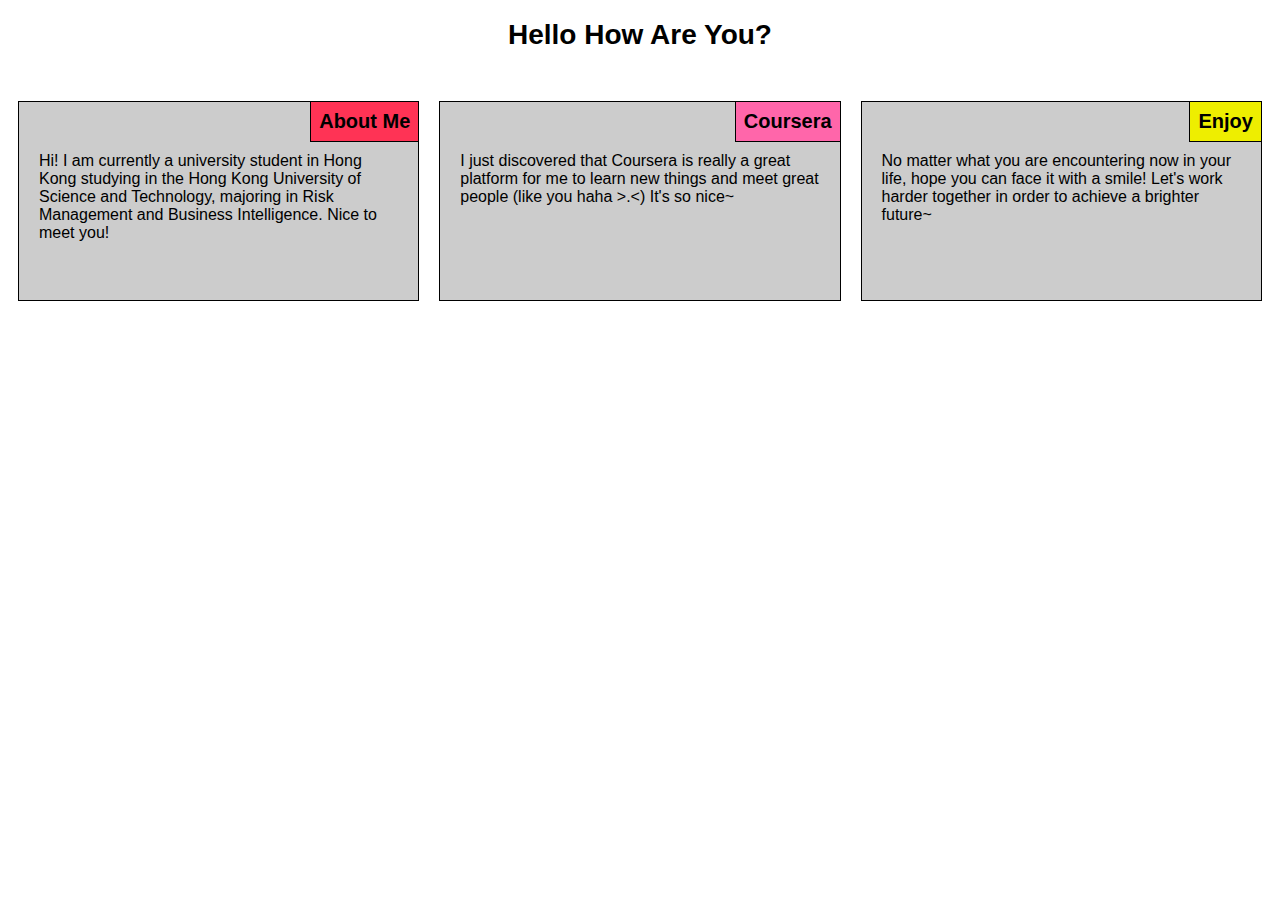
<file: module2_solution/index.html>
<!DOCTYPE html>
<html>
<head>
	<meta charset="utf-8">
	<meta name="viewport" content="width=device-width, height=device-height, initial-scale=1.0">
	<title>Module 2 Assignment Solution</title>
	<link rel="stylesheet" href="css/index.css">
</head>
<body>
	<h1>Hello How Are You?</h1>

	<div class="col-lg-4 col-md-6">
		<section id="section1">
			<h2 id="sectil1">About Me</h2>
			<p>Hi! I am currently a university student in Hong Kong studying in the Hong Kong University of Science and Technology, majoring in Risk Management and Business Intelligence. Nice to meet you!</p>
		</section>
	</div>

	<div class="col-lg-4 col-md-6">
		<section id="section2">
			<h2 id="sectil2">Coursera</h2>
			<p>I just discovered that Coursera is really a great platform for me to learn new things and meet great people (like you haha &gt;.&lt;) It's so nice~</p>
		</section>
	</div>

	<div class="col-lg-4 col-md-12">
		<section id="section3">
			<h2 id="sectil3">Enjoy</h2>
			<p>No matter what you are encountering now in your life, hope you can face it with a smile! Let's work harder together in order to achieve a brighter future~</p>
		</section>
	</div>

</body>
</html>
</file>
<file: module2_solution/css/index.css>
* {
	box-sizing:border-box;
}

/*********Heading**********/

h1 {
	text-align:center;
	margin-bottom: 40px;
	font-family: "Comic Sans MS", cursive, sans-serif;
	font-size: 175%;
}

/********* Section Formatting *********/


#section1, #section2, #section3 {
	border: 1px solid black;
	height: 200px;
	background-color: #CCCCCC;
	margin: 10px;
	position:relative;
}

/********** Section Titles Formatting ************/

h2 {
	position:absolute;
	top:0px;
	right:0px;
	font-size: 20px;
	margin:0px;
	padding: 8px;
	border-left: 1px solid black;
	border-bottom: 1px solid black;
	font-family: "Comic Sans MS", cursive, sans-serif;
	font-size: 125%;
}

#sectil1 {
	background-color: #FF3355;
}

#sectil2 {
	background-color: #FF66AA;
}

#sectil3 {
	background-color: #EEEE00;
}

/********* Content Formatting *********/

p {
	width:90%;
	margin-right:auto;
	margin-left:auto;
	margin-top:50px;
	font-family: "Comic Sans MS", cursive, sans-serif;
}

/*************** Responsive Design *****************/

/********** Desktop Version ***********/

@media (min-width:992px) {
	.col-lg-1, .col-lg-2, .col-lg-3, .col-lg-4, .col-lg-5, .col-lg-6, .col-lg-7, .col-lg-8, .col-lg-9, .col-lg-10, .col-lg-11, .col-lg-12 {
		float:left;
	}
	.col-lg-1 {
		width:8.33%;
	}
	.col-lg-2 {
		width:16.66%;
	}
	.col-lg-3 {
		width:25%;
	}
	.col-lg-4 {
		width:33.33%;
	}
	.col-lg-5 {
		width:41.66%;
	}
	.col-lg-6 {
		width:50%;
	}
	.col-lg-7 {
		width:58.33%;
	}
	.col-lg-8 {
		width:66.66%;
	}
	.col-lg-9 {
		width:74.99%;
	}
	.col-lg-10 {
		width:83.33%;
	}
	.col-lg-11 {
		width:91.66%;
	}
	.col-lg-12 {
		width:100%;
	}															
}

/************* Tablet Version ***************/

@media (min-width:768px) and (max-width:991px) {
	.col-md-1, .col-md-2, .col-md-3, .col-md-4, .col-md-5, .col-md-6, .col-md-7, .col-md-8, .col-md-9, .col-md-10, .col-md-11, .col-md-12 {
		float:left;
	}
	.col-md-1 {
		width:8.33%;
	}
	.col-md-2 {
		width:16.66%;
	}
	.col-md-3 {
		width:25%;
	}
	.col-md-4 {
		width:33.33%;
	}
	.col-md-5 {
		width:41.66%;
	}
	.col-md-6 {
		width:50%;
	}
	.col-md-7 {
		width:58.33%;
	}
	.col-md-8 {
		width:66.66%;
	}
	.col-md-9 {
		width:74.99%;
	}
	.col-md-10 {
		width:83.33%;
	}
	.col-md-11 {
		width:91.66%;
	}
	.col-md-12 {
		width:100%;
	}															
}
</file>
